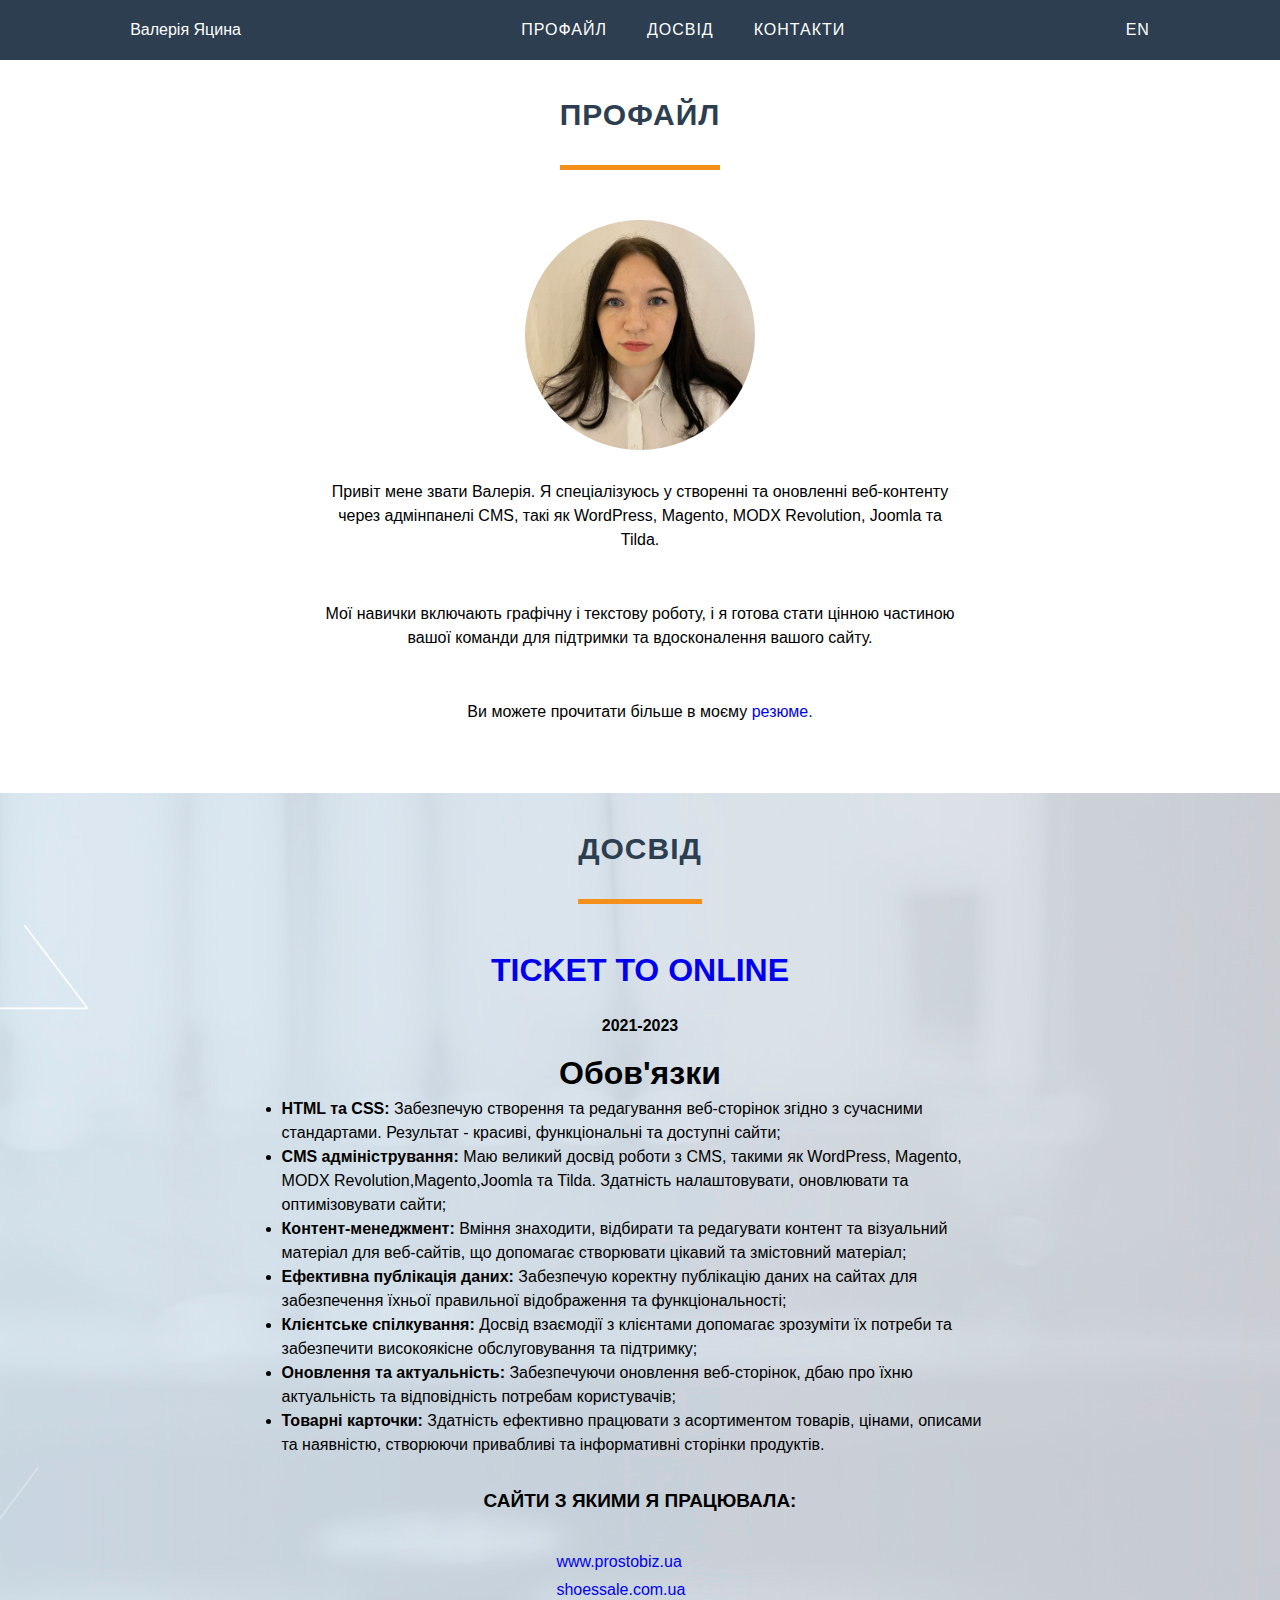
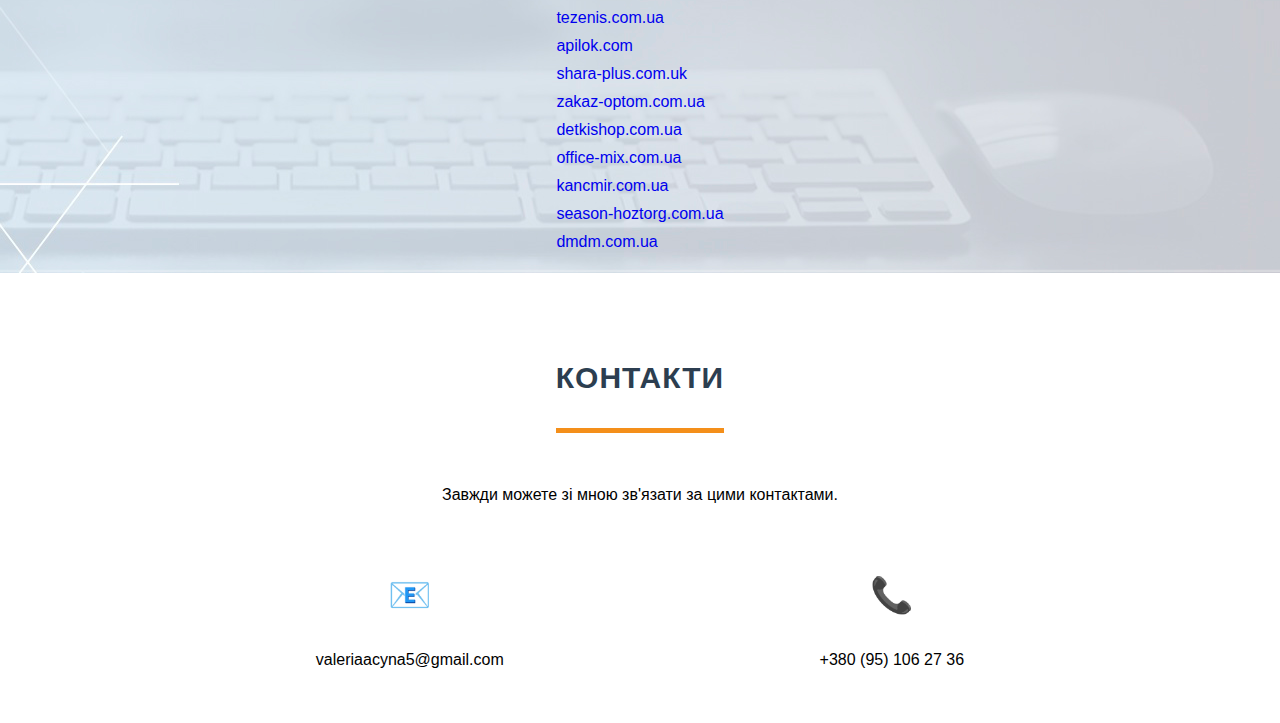
<file: index.html>
<!DOCTYPE html>
<html lang="en">
<head>
  <link rel="stylesheet" type="text/css" href="css/normal.css"> 
  <link rel="stylesheet" type="text/css" href="css/style.css"> 
  <meta charset="UTF-8">
  <meta name="viewport" content="width=device-width, initial-scale=1.0">
  <title>Портфоліо</title>
</head>

<body>
  <header class="header">
    <div class="header__content"> <p class="header__name">Валерія Яцина</p>
      <nav class="header__nav">
        <ul class="header__list">
          <li><a class="header__item" href="#about">ПРОФАЙЛ</a></li>
          <li><a class="header__item" href="#experience">ДОСВІД</a></li>
          <li><a class="header__item" href="#contact">КОНТАКТИ</a></li>
        </ul>
      </nav><a class="header__lang" href="index2.html">EN</a>
    </div>
  </header>
  <div class="about"> <a id="about"></a>
    <div class="about__content">
      <p class="about__title">ПРОФАЙЛ</p><img class="about__photo" src="image/photo.jpg" alt="photo">
      <p class="about__text">Привіт мене звати Валерія. Я спеціалізуюсь у створенні та оновленні веб-контенту через адмінпанелі CMS, такі як WordPress, Magento, MODX Revolution, Joomla та Tilda.</p>
      <p class="about__text"> Мої навички включають графічну і текстову роботу, і я готова стати цінною частиною вашої команди для підтримки та вдосконалення вашого сайту.</p>
      <p class="about__text">Ви можете прочитати більше в моєму
      <a href="resume.pdf" target="_blank">резюме.</a></p>
    </div>
  </div>

  <div class="contact experience"><a id="experience"></a>
    <div class="contact__content">
      <p class="contact__title">ДОСВІД</p>
      <div class="experience__box">
        <div class="experience__item">
          <a class="company" href="https://tto-studio.com/" target="_blank" style="text-align: center;">TICKET TO ONLINE</a>
         <br><br>
          <p class="year">2021-2023</p>
          <div>
           <h2 class="company" style="text-align: center;">Обов'язки</h2>
           <ul>
          <li><span class="bold_text">HTML та CSS:</span> Забезпечую створення та редагування веб-сторінок згідно з сучасними стандартами. Результат - красиві, функціональні та доступні сайти;</li>
          <li><span class="bold_text">CMS адміністрування:</span> Маю великий досвід роботи з CMS, такими як WordPress, Magento, MODX Revolution,Magento,Joomla та Tilda. Здатність налаштовувати, оновлювати та оптимізовувати сайти;</li>
          <li><span class="bold_text">Контент-менеджмент:</span> Вміння знаходити, відбирати та редагувати контент та візуальний матеріал для веб-сайтів, що допомагає створювати цікавий та змістовний матеріал;</li>
          <li><span class="bold_text">Ефективна публікація даних:</span> Забезпечую коректну публікацію даних на сайтах для забезпечення їхньої правильної відображення та функціональності;</li>
          <li><span class="bold_text">Клієнтське спілкування:</span> Досвід взаємодії з клієнтами допомагає зрозуміти їх потреби та забезпечити високоякісне обслуговування та підтримку;</li>
          <li><span class="bold_text">Оновлення та актуальність:</span> Забезпечуючи оновлення веб-сторінок, дбаю про їхню актуальність та відповідність потребам користувачів;</li>
          <li><span class="bold_text">Товарні карточки:</span> Здатність ефективно працювати з асортиментом товарів, цінами, описами та наявністю, створюючи привабливі та інформативні сторінки продуктів.</li>
        </ul>
          </div>
          <div class="contact__name experience__name">сайти з якими я працювала:</div>
          <div class="link_ex">
            <a href="https://www.prostobiz.ua/" target="_blank">www.prostobiz.ua</a>
            <a href="https://shoessale.com.ua/" target="_blank">shoessale.com.ua</a>
            <a href="https://www.tezenis.com/ua/" target="_blank">tezenis.com.ua</a>
            <a href="https://apilok.com/" target="_blank">apilok.com</a> 
            <a href="https://shara-plus.com/uk" target="_blank">shara-plus.com.uk</a> 
            <a href="https://zakaz-optom.com.ua/" target="_blank">zakaz-optom.com.ua</a> 
            <a href="https://detkishop.com.ua/" target="_blank">detkishop.com.ua</a> 
            <a href="https://office-mix.com.ua/" target="_blank">office-mix.com.ua</a> 
            <a href="https://kancmir.com.ua/" target="_blank">kancmir.com.ua</a> 
            <a href="https://season-hoztorg.com.ua/" target="_blank">season-hoztorg.com.ua</a> 
            <a href=" https://dmdm.com.ua/" target="_blank">dmdm.com.ua</a> 
          </div>
        </div>
      </div>

    </div>
  </div>
<div class="contact">
  <a id="contact"></a>
  <div class="contact__content">
    <p class="contact__title">КОНТАКТИ</p>
    <p class="contact__info">Завжди можете зі мною зв'язати за цими контактами.</p>
    <div class="contact__box"> 
      <a class="contact__item" href="mailto:valeriaacyna5@gmail.com">
        <div class="far fa-envelope contact__image"> </div>
        <div class="contact__name">valeriaacyna5@gmail.com</div>
      </a>
      <a class="contact__item" href="tel:+380951062736">
        <div class="fas fa-phone-alt contact__image"> </div>
        <div class="contact__name">+380 (95) 106 27 36</div>
      </a>
    </div></div></div> 
</body>

</html>
</file>
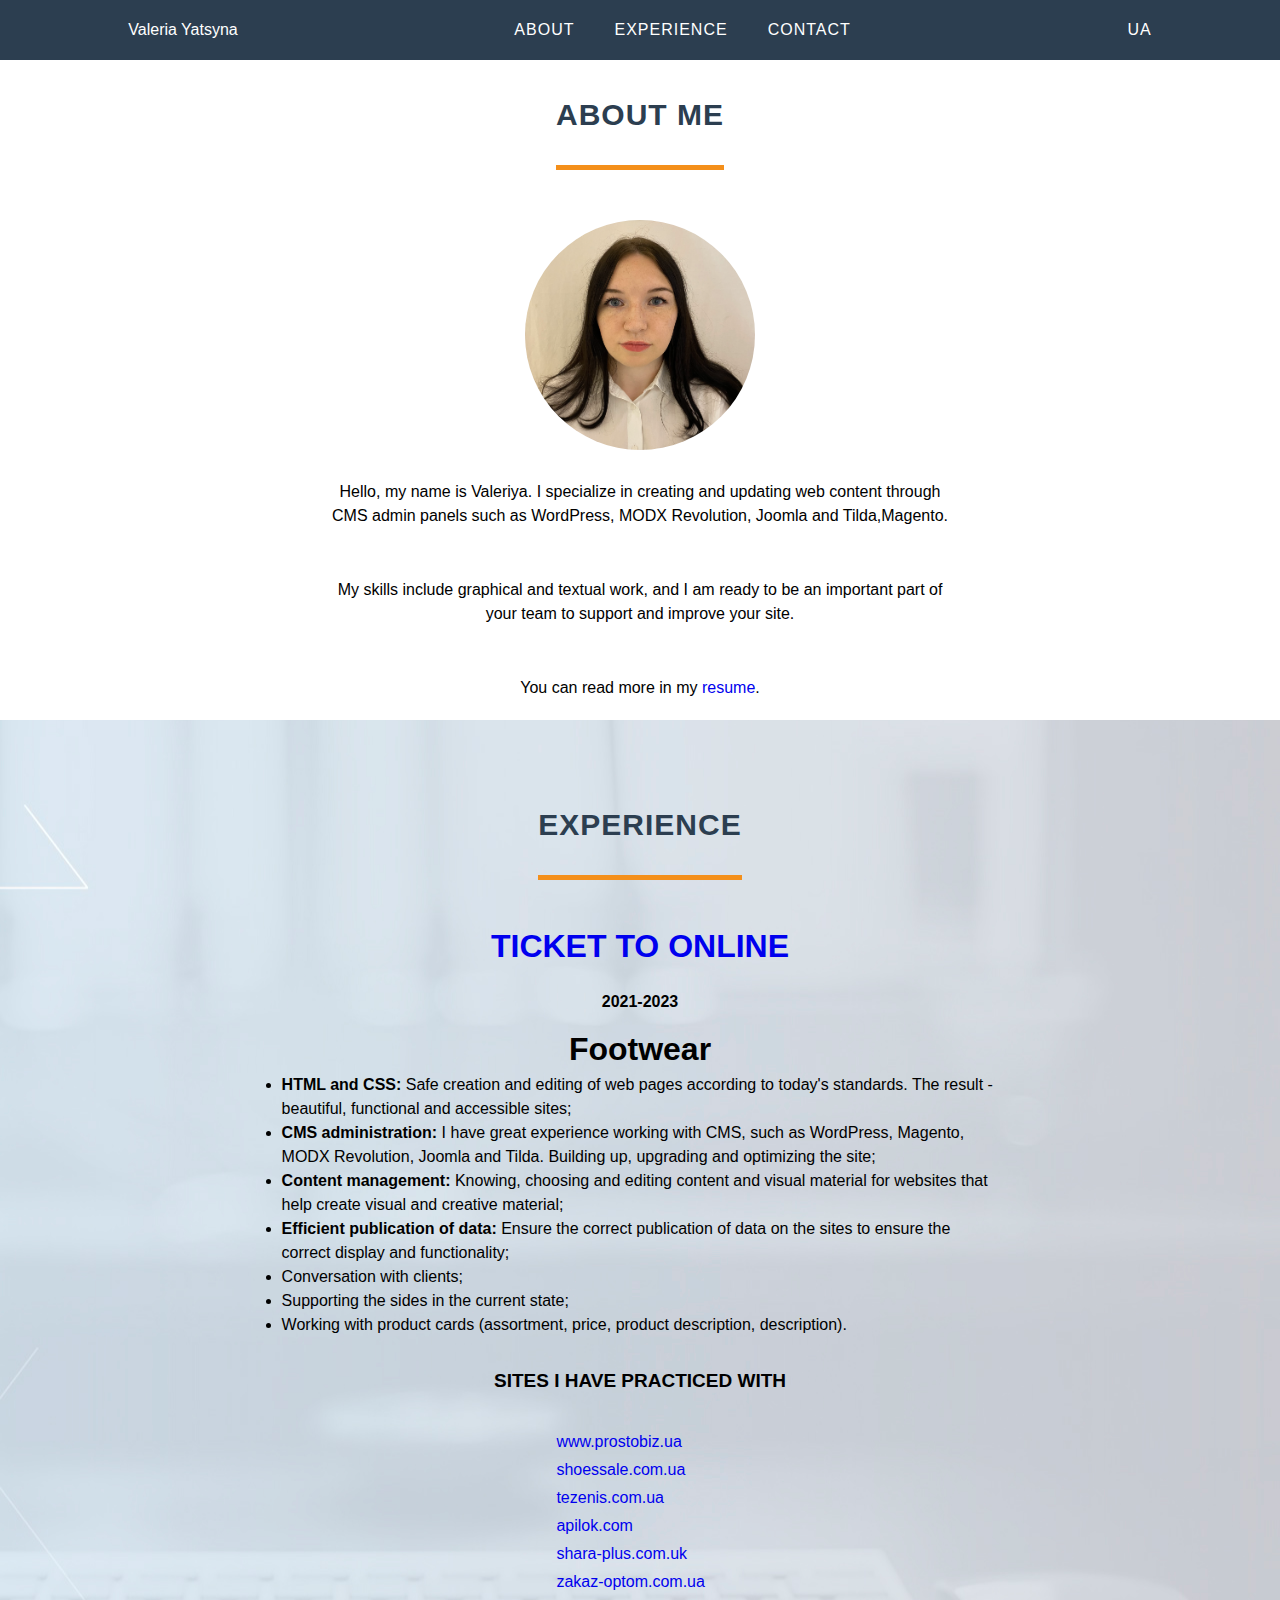
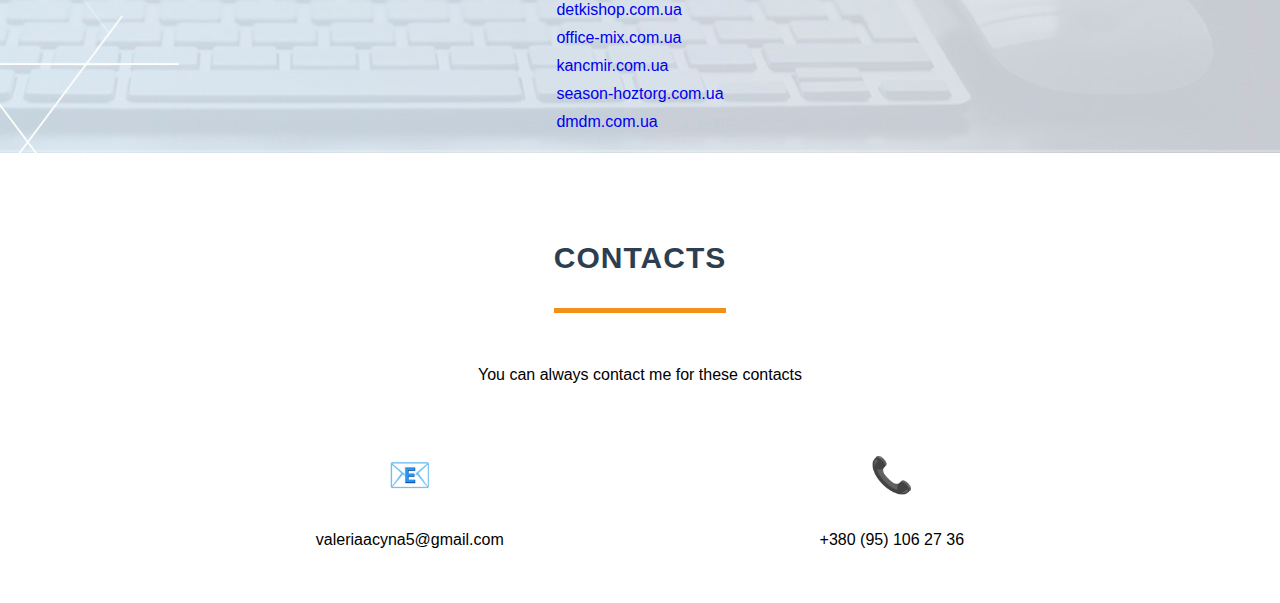
<file: index2.html>
<!DOCTYPE html>
<html lang="en">

<head>
  <link rel="stylesheet" type="text/css" href="css/normal.css"> 
  <link rel="stylesheet" type="text/css" href="css/style.css"> 
  <meta charset="UTF-8">
  <meta name="viewport" content="width=device-width, initial-scale=1.0">
  <title>Portfolio</title>
</head>

<body>
  <header class="header">
    <div class="header__content"> <p class="header__name">Valeria Yatsyna</p>
      <nav class="header__nav">
        <ul class="header__list">
          <li><a class="header__item" href="#about">ABOUT</a></li>
          <li><a class="header__item" href="#experience">EXPERIENCE</a></li>
          <li><a class="header__item" href="#contact">CONTACT</a></li>
        </ul>
      </nav><a class="header__lang" href="index.html">UA</a>
    </div>
  </header>
  <div class="about"> <a id="about"></a>
    <div class="about__content">
      <p class="about__title">ABOUT ME </p><img class="about__photo" src="image/photo.jpg" alt="photo">
      <p class="about__text"> Hello, my name is Valeriya. I specialize in creating and updating web content through CMS admin panels such as WordPress, MODX Revolution, Joomla and Tilda,Magento.</p>
      <p class="about__text">My skills include graphical and textual work, and I am ready to be an important part of your team to support and improve your site.</p>
        <p class="about__text">You can read more in my <a href="resume.pdf" target="_blank">resume</a>.</p>
    </div>
  </div>
  <div class="contact experience"><a id="experience"></a>
    <div class="contact__content">
      <p class="contact__title">EXPERIENCE</p>
      <div class="experience__box">
        <div class="experience__item">
          <a class="company" style="text-align: center;" href="https://tto-studio.com/" target="_blank">TICKET TO ONLINE</a>
          <br><br>
          <p class="year">2021-2023</p>
          <div>
          <h2 class="company" style="text-align: center;">Footwear</h2>
            <ul>
            <li><span class="bold_text">HTML and CSS:</span> Safe creation and editing of web pages according to today's standards. The result - beautiful, functional and accessible sites;</li>
            <li><span class="bold_text">CMS administration:</span> I have great experience working with CMS, such as WordPress, Magento, MODX Revolution, Joomla and Tilda. Building up, upgrading and optimizing the site;</li>
            <li><span class="bold_text">Content management:</span> Knowing, choosing and editing content and visual material for websites that help create visual and creative material;</li>
            <li><span class="bold_text">Efficient publication of data:</span> Ensure the correct publication of data on the sites to ensure the correct display and functionality;</li>
            <li>Conversation with clients;</li>
            <li>Supporting the sides in the current state;</li>
            <li>Working with product cards (assortment, price, product description, description).</li>
         </ul>
           </div>
           <div class="contact__name experience__name">Sites I have practiced with</div>
           <div class="link_ex">
            <a href="https://www.prostobiz.ua/" target="_blank">www.prostobiz.ua</a>
             <a href="https://shoessale.com.ua/" target="_blank">shoessale.com.ua</a>
             <a href="https://www.tezenis.com/ua/" target="_blank">tezenis.com.ua</a>
             <a href="https://apilok.com/" target="_blank">apilok.com</a> 
             <a href="https://shara-plus.com/uk" target="_blank">shara-plus.com.uk</a> 
             <a href="https://zakaz-optom.com.ua/" target="_blank">zakaz-optom.com.ua</a>
             <a href="https://detkishop.com.ua/" target="_blank">detkishop.com.ua</a> 
             <a href="https://office-mix.com.ua/" target="_blank">office-mix.com.ua</a> 
             <a href="https://kancmir.com.ua/" target="_blank">kancmir.com.ua</a> 
             <a href="https://season-hoztorg.com.ua/" target="_blank">season-hoztorg.com.ua</a> 
             <a href=" https://dmdm.com.ua/" target="_blank">dmdm.com.ua</a> 
           </div>
         </div>
       </div>
 
     </div>
   </div>
   <div class="contact">
    <a id="contact"></a>
     <div class="contact__content">
       <p class="contact__title">CONTACTS</p>
       <p class="contact__info">You can always contact me for these contacts</p>
       <div class="contact__box"> 
        <a class="contact__item" href="mailto:valeriaacyna5@gmail.com">
           <div class="far fa-envelope contact__image"> </div>
           <div class="contact__name">valeriaacyna5@gmail.com</div>
         </a>
         <a class="contact__item" href="tel:+380951062736">
           <div class="fas fa-phone-alt contact__image"> </div>
           <div class="contact__name">+380 (95) 106 27 36</div>
         </a>
   </div></div></div> 
 </body>
 
 </html>
</file>
<file: css/normal.css>
html, body, div, span, applet, object, iframe,
h1, h2, h3, h4, h5, h6, p, pre,
a, abbr, acronym, address, big, code,
del, dfn, em, img, ins, kbd, s, samp,
small, strike, strong, tt, var,
b, u, i, center,
dl, dt, dd, ol, ul, li,
fieldset, form, label, legend,
table, caption, tbody, tfoot, thead, tr, th, td,
article, aside, canvas, details, embed, 
figure, figcaption, footer, header, hgroup, 
menu, nav, output, ruby, section, summary,
time, mark, audio, video {
	margin: 0;
	padding: 0;
	border: 0;
	font-size: 100%;
	font: inherit;
	vertical-align: baseline;
}
article, aside, details, figcaption, figure, 
footer, header, hgroup, menu, nav, section {
	display: block;
}
body {
	line-height: 1;
}
table {
	border-collapse: collapse;
	border-spacing: 0;
}
button:active, button:focus {
	outline: none;
}
button::-moz-focus-inner {
	border: 0;
}
a{
	text-decoration: none;
}
</file>
<file: css/style.css>
.header__content {
  position: fixed;
  z-index: 10;
  min-width: 100%;
  min-height: 60px;
  background-color: #2c3e50;
  font-family: Arial, "Helvetica Neue", Helvetica, sans-serif;
  display: flex;
  flex-direction: row;
  justify-content: space-around;
  align-content: center;
  align-items: center;
}
.header__item {
  color: #fff;
  margin: auto 20px auto 20px;
  letter-spacing: 1px;
}
.header__item:hover {
  color: #f48f1a;
  transition: ease 0.3s;
}
.header__name {
  color:#fff
}
.header__list {
  display: flex;
  flex-direction: row;
  list-style: none;
}
.header__lang {
  color: #fff;
  letter-spacing: 1px;
}
.header__lang:hover {
  color: #f48f1a;
  transition: ease 0.3s;
}

.about__content {
  min-height: 700px;
  display: flex;
  flex-direction: column;
  justify-content: center;
  align-content: center;
  align-items: center;
  font-family: Arial, "Helvetica Neue", Helvetica, sans-serif;
}
.about__title {
  font-size: 30px;
  color: #2c3e50;
  letter-spacing: 1px;
  font-weight: bold;
  margin-top: 100px;
  padding-bottom: 35px;
  border-bottom: solid 5px #f48f1a;
}
.about__photo {
  border-radius: 50%;
  height: auto;
  width: 100%;
  max-width: 230px;
  margin-top: 50px;
}
.about__text {
  color: #000;
  margin: 30px 25% 20px 25%;
  text-align: center;
  line-height: 1.5;
}

.portfolio__content {
  min-height: 1200px;
  display: flex;
  flex-direction: column;
  align-content: center;
  align-items: center;
  font-family: Arial, "Helvetica Neue", Helvetica, sans-serif;
  background: url(../image/bg.jpg) 100% 100% no-repeat;
  background-attachment: fixed;
  background-size: 100% 100%;
}
.portfolio__title {
  font-size: 30px;
  color: #2c3e50;
  letter-spacing: 1px;
  font-weight: bold;
  margin-top: 70px;
  padding-bottom: 35px;
  border-bottom: solid 5px #f48f1a;
}
.portfolio__subtitle {
  color: #000;
  margin: 30px 20% 20px 20%;
  text-align: center;
  line-height: 1.5;
}
.portfolio__list {
  display: flex;
  flex-direction: row;
  margin-top: 60px;
}
.portfolio__item {
  padding: 0 44px 0 44px;
  color: #000;
}
.portfolio__item_center {
  border-right: solid 1px #000;
  border-left: solid 1px #000;
  padding: 0 44px 0 44px;
  color: #000;
}
.portfolio__layout {
  display: flex;
  flex-direction: row;
  -ms-flex-direction: column;
  flex-wrap: wrap;
  justify-content: center;
  margin-top: 20px;
}
.portfolio__example_one {
  background: url(../image/one.png) 100% 100% no-repeat;
  background-size: 100% 100%;
  min-width: 400px;
  min-height: 400px;
  margin: 30px 60px 30px 60px;
  border: 1px solid #000;
}
.portfolio__example_two {
  background: url(../image/two.png) 100% 100% no-repeat;
  background-size: 100% 100%;
  min-width: 400px;
  min-height: 400px;
  margin: 30px 60px 30px 60px;
  border: 1px solid #000;
}
.portfolio__example_three {
  background: url(../image/three.png) 100% 100% no-repeat;
  background-size: 100% 100%;
  min-width: 400px;
  min-height: 400px;
  margin: 30px 60px 30px 60px;
  border: 1px solid #000;
}
.portfolio__example_four {
  background: url(../image/four.png) 100% 100% no-repeat;
  background-size: 100% 100%;
  min-width: 400px;
  min-height: 400px;
  margin: 30px 60px 30px 60px;
  border: 1px solid #000;
}

.contact__content {
  min-height: 450px;
  display: flex;
  flex-direction: column;
  font-family: Arial, "Helvetica Neue", Helvetica, sans-serif;
}
.contact__title {
  font-size: 30px;
  color: #2c3e50;
  letter-spacing: 1px;
  font-weight: bold;
  padding-bottom: 35px;
  border-bottom: solid 5px #f48f1a; 
  text-align: center;
  margin: 90px auto 0 auto;
}
.contact__info {
  color: #000;
  margin-top: 50px;
  text-align: center;
  line-height: 1.5;
}
.contact__box {
  display: flex;
  flex-direction: row;
  flex-wrap: wrap;
  align-items: center;
  justify-content: space-evenly;
  margin-top: 70px;
}
.contact__item {
  display: flex;
  flex-direction: column;
  align-items: center;
  color: #000;
}
.contact__image {
  font-size: 35px;
  margin-bottom: 40px;
  color: #000;
}
.experience__box{
  display: flex;
  flex-direction: row;
  flex-wrap: wrap;
  align-items: center;
  justify-content: space-around;
  margin-top: 50px;
}
.experience__item{
  display: flex;
  flex-direction: column;
  align-items: center;
  color: #000;
  width: 56%;
}
.experience__item div{
  margin: 15px 0;
  line-height: 1.5;
}
.experience__name{
  font-size: 19px;
  font-weight: 700;
  text-transform: uppercase;
}
.experience{
  background: url(../image/bg.jpg) 100% 100% no-repeat;
}
.link_ex a{
  margin: 4px 0;
}
.link_ex a{
  display: flex;
  flex-direction: column;
}
.company{
  font-weight: 800;
  font-size: 32px;
}
.year{
  font-weight: 600;
}
.fa-phone-alt:before {
  content: "📞"; 
}
.fa-envelope:before {
  content: "📧"; 
}
.bold_text{
  font-weight: 600;
}
@media (max-width: 767px){
  .header__nav{
      display: none;
  }
  .portfolio__example_one{
      margin: 30px 0 30px 0
  }
  .portfolio__example_two{
      margin: 30px 0 30px 0
  }
  .portfolio__example_three{
      margin: 30px 0 30px 0
  }
  .portfolio__example_four{
      margin: 30px 0 30px 0
  }
  .header__lang{
      margin: 20px 0
  }
  .header__item{
      margin: auto 5px;
  }
  .about__text{
      margin: 20px 5% 20px 5%
  }
  .experience__item div{
      margin: 20px -50px 20px -50px;
  }
  .portfolio__subtitle{
      margin: 20px 5% 0 5%
  }
  .portfolio__example_one, .portfolio__example_two, .portfolio__example_three, .portfolio__example_four{
      min-width: 300px;
      min-height: 300px;
  }
  .contact__info{
      margin-top: 20px;
  }
  .contact__box{
      margin-top: 40px
  }
  .contact__item{
      margin-top: 20px;
  } 
  .contact__content{
      min-height: 300px;
  }
  .experience {
    background: none;
}
.contact__content {
  min-height: 400px;
}
}
</file>
